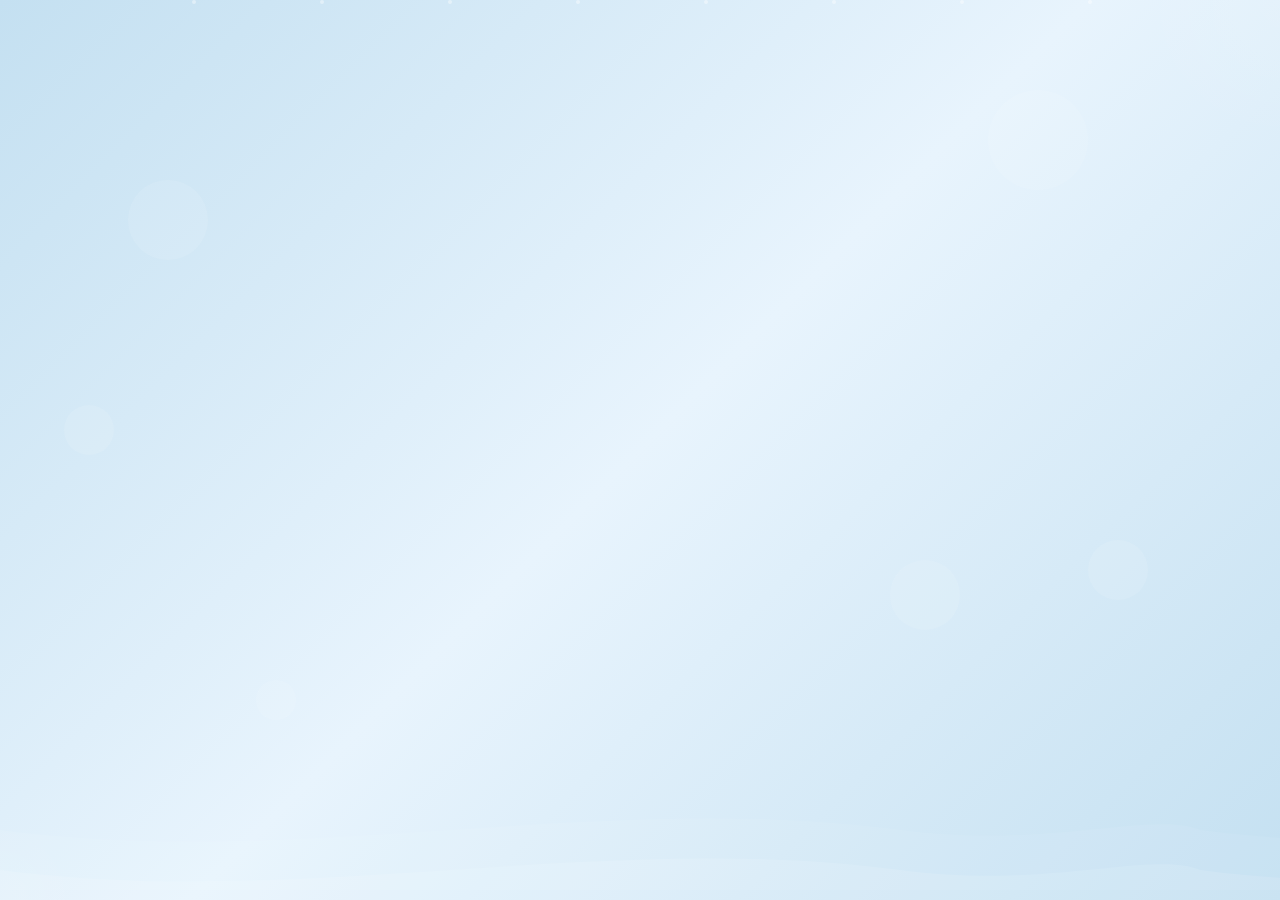
<file: frontend/index.html>
<!DOCTYPE html>
<html lang="id">
<head>
    <meta charset="UTF-8">
    <meta name="viewport" content="width=device-width, initial-scale=1.0">
    <title>BreastGuard</title>
    <link rel="stylesheet" href="screen.css">
    <style>

    </style>
</head>
<body>
    <!-- Animated Background -->
    <div class="bg-animation">
        <!-- Floating Shapes -->
        <div class="floating-shapes">
            <div class="shape"></div>
            <div class="shape"></div>
            <div class="shape"></div>
            <div class="shape"></div>
            <div class="shape"></div>
            <div class="shape"></div>
        </div>

        <!-- Floating Particles -->
        <div class="particles">
            <div class="particle"></div>
            <div class="particle"></div>
            <div class="particle"></div>
            <div class="particle"></div>
            <div class="particle"></div>
            <div class="particle"></div>
            <div class="particle"></div>
            <div class="particle"></div>
        </div>

        <!-- Gradient Orbs -->
        <div class="gradient-orb"></div>
        <div class="gradient-orb-2"></div>

        <!-- Wave Animation -->
        <div class="waves"></div>
    </div>

    <div class="splash-container">
        <div class="main-content">
            <div class="logo-container">
                <div class="logo-text">
                    <span class="breast">Breast</span><span class="guard">Guard</span>
                </div>
            </div>
            
            <div class="loading-container">
                <div class="loading-text">
                    Memuat aplikasi<span class="dots"><span>.</span><span>.</span><span>.</span></span>
                </div>
                <div class="loading-bar">
                    <div class="loading-progress"></div>
                </div>
            </div>
        </div>
    </div>
    <script src="screen.js">
     
    </script>
</body>
</html>
</file>
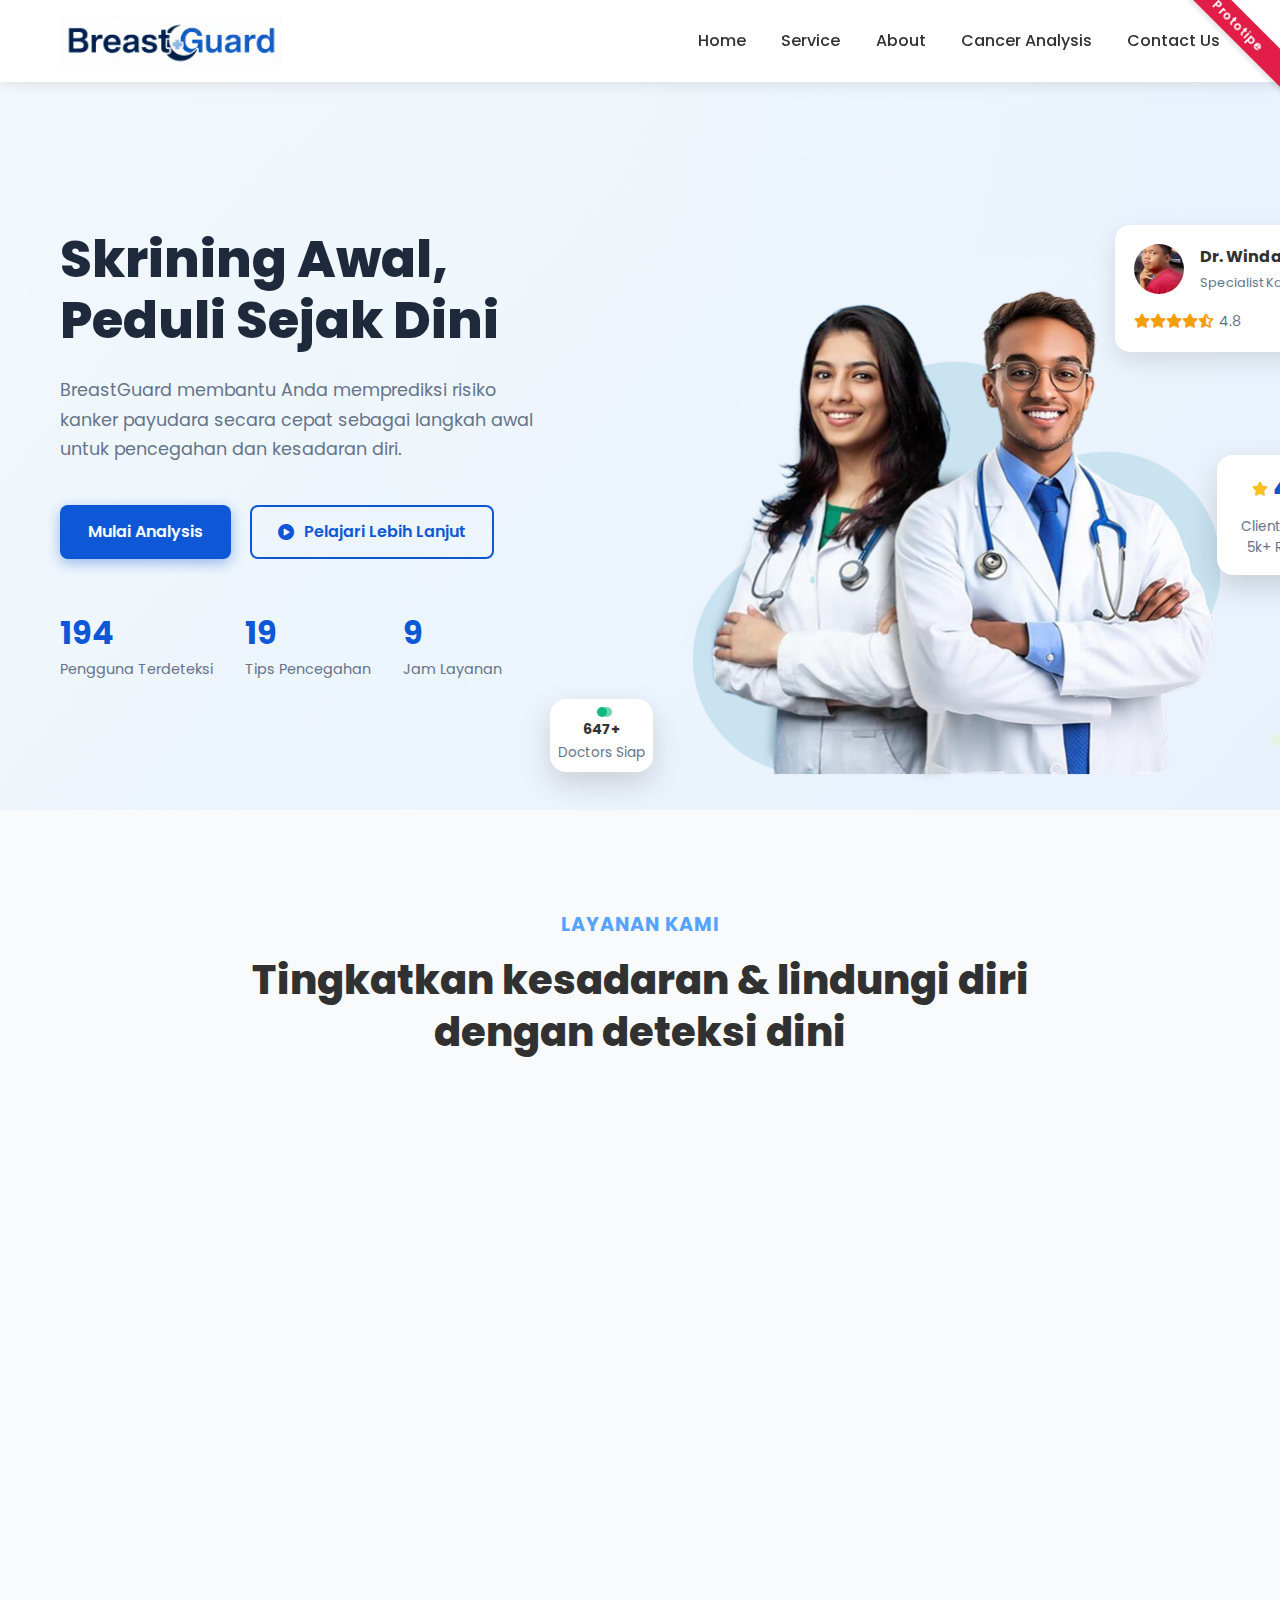
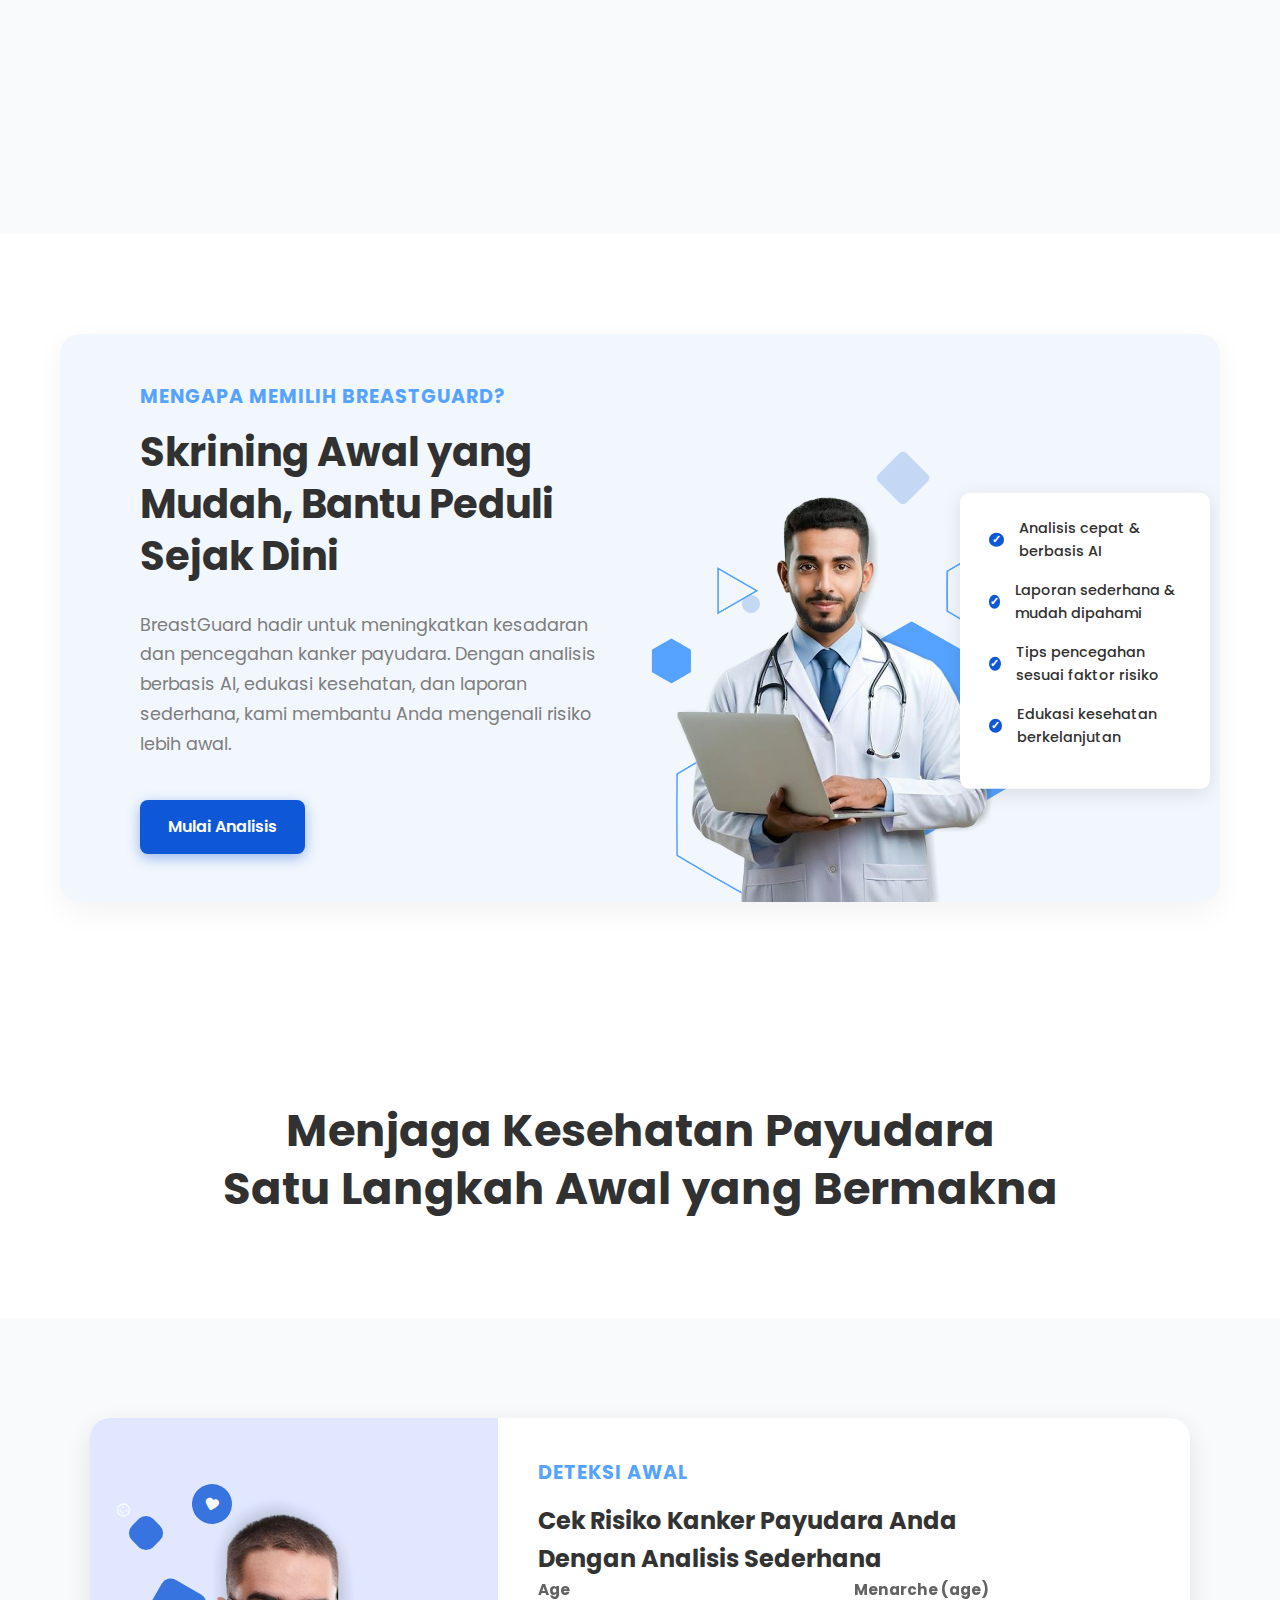
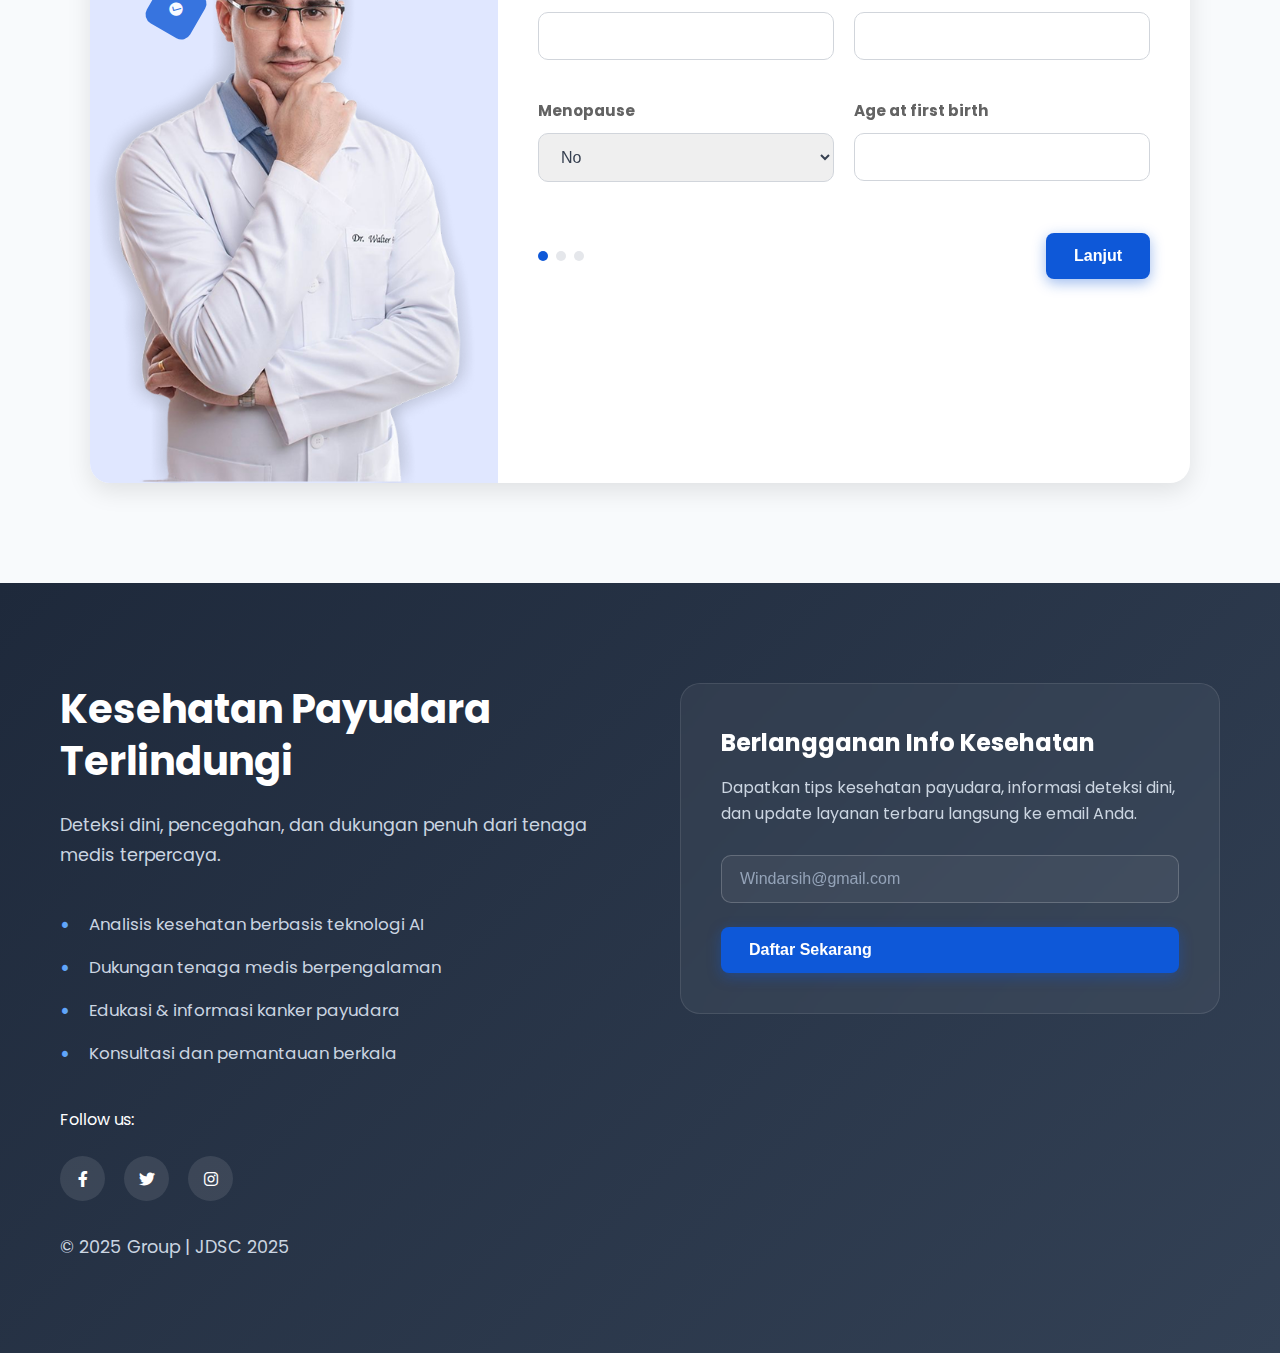
<file: frontend/web.html>
<!DOCTYPE html>
<html lang="id">

<head>
    <meta charset="UTF-8">
    <meta name="viewport" content="width=device-width, initial-scale=1.0">
    <title>BreastGuard</title>
    <link rel="stylesheet" href="https://cdnjs.cloudflare.com/ajax/libs/font-awesome/6.0.0/css/all.min.css">
    <link href="https://fonts.googleapis.com/icon?family=Material+Icons" rel="stylesheet">
    <link href="https://fonts.googleapis.com/css2?family=Poppins:wght@300;400;500;600;700;800&display=swap"
        rel="stylesheet">
    <link rel="stylesheet" href="style.css">
    <style>
        .step {
            display: none;
            backface-visibility: hidden;
            transform-style: preserve-3d;
        }

        .step.active {
            display: block;
        }

        .vaccination-form-wrapper {
            perspective: 1000px;
        }

        .flip-enter {
            animation: flipIn .45s ease both;
        }

        .flip-exit {
            animation: flipOut .45s ease both;
        }

        @keyframes flipIn {
            0% {
                opacity: 0;
                transform: rotateY(90deg);
            }

            100% {
                opacity: 1;
                transform: rotateY(0deg);
            }
        }

        @keyframes flipOut {
            0% {
                opacity: 1;
                transform: rotateY(0deg);
            }

            100% {
                opacity: 0;
                transform: rotateY(-90deg);
            }
        }

        .result .actions {
            margin-top: 12px;
        }

        .btn-outline {
            background: transparent;
            border: 1px solid #2563eb;
            color: #2563eb;
        }

        .ribbon {
            position: absolute;
            top: 12px;
            right: -40px;
            /* agak keluar biar diagonal enak */
            transform: rotate(45deg);
            background: #e11d48;
            /* merah elegan */
            color: white;
            font-size: 12px;
            font-weight: 600;
            padding: 4px 50px;
            /* panjang pita */
            text-align: center;
            box-shadow: 0 2px 6px rgba(0, 0, 0, 0.15);
            letter-spacing: 0.5px;
        }
    </style>
</head>

<body>
    <!-- Header -->
    <header>
        <nav class="container">
            <div class="logo">
                <img src="image/2.png" alt="Logo BreastGuard" />
            </div>
            <ul class="nav-links">
                <li><a href="#home">Home</a></li>
                <li><a href="#service">Service</a></li>
                <li><a href="#about">About</a></li>
                <li><a href="#analysis">Cancer Analysis</a></li>
                <li><a href="#contact">Contact Us</a></li>
            </ul>
            <button class="mobile-menu-btn">
                <i class="fas fa-bars"></i>
            </button>
            <!-- PITA: PROTOTIPE -->
            <div class="ribbon">Prototipe</div>
        </nav>
    </header>

    <!-- Hero Section -->
    <section class="hero" id="home">
        <div class="container">
            <div class="hero-content">
                <div class="hero-text">
                    <h1>Skrining Awal, Peduli Sejak Dini</h1>
                    <p>BreastGuard membantu Anda memprediksi risiko kanker payudara secara cepat sebagai langkah awal
                        untuk pencegahan dan kesadaran diri.</p>
                    <div class="hero-buttons">
                        <a href="#analysis" class="btn btn-primary">Mulai Analysis</a>
                        <a href="#" class="btn btn-secondary">
                            <i class="fas fa-play-circle"></i>Pelajari Lebih Lanjut
                        </a>
                    </div>
                    <div class="hero-stats">
                        <div class="stat-item">
                            <span class="stat-value" data-target="500">0</span>
                            <span class="stat-label">Pengguna Terdeteksi</span>
                        </div>
                        <div class="stat-item">
                            <span class="stat-value" data-target="50">0</span>
                            <span class="stat-label">Tips Pencegahan</span>
                        </div>
                        <div class="stat-item">
                            <span class="stat-value" data-target="24">0</span>
                            <span class="stat-label">Jam Layanan</span>
                        </div>
                    </div>
                </div>
                <div class="hero-image">
                    <div class="doctors-image">
                        <img src="image/awall.png" alt="Doctor Consultation">
                    </div>

                    <div class="doctor-cards-container">
                        <div class="doctor-card left">
                            <div class="doctor-info">
                                <div class="doctor-avatar"></div>
                                <div class="doctor-details">
                                    <h4>Dr. Windarsih</h4>
                                    <p>Specialist Kanker</p>
                                </div>
                            </div>
                            <div class="rating">
                                <i class="fas fa-star"></i>
                                <i class="fas fa-star"></i>
                                <i class="fas fa-star"></i>
                                <i class="fas fa-star"></i>
                                <i class="fas fa-star-half-alt"></i>
                                <span style="margin-left: 5px; color: #64748b;">4.8</span>
                            </div>
                        </div>
                    </div>

                    <div class="floating-card card-top-right">
                        <div style="display: flex; align-items: center; justify-content: center; margin-bottom: 8px;">
                            <i class="fas fa-star" style="color: #fbbf24; margin-right: 5px;"></i>
                            <span class="rating-value">4.8</span>
                        </div>
                        <div style="color: #64748b; font-size: 0.85rem;">Client Senang</div>
                        <div style="color: #64748b; font-size: 0.85rem;">5k+ Reviews</div>
                    </div>

                    <div class="floating-card card-bottom-left">
                        <div class="online-dot"></div>
                        <div>
                            <strong>647+</strong><br>
                            <span style="color: #64748b; font-size: 0.85rem;">Doctors Siap</span>
                        </div>
                    </div>
                </div>
            </div>
        </div>
    </section>

    <!-- Services Section -->
    <section class="services" id="service">
        <div class="container">
            <div class="section-header">
                <div class="section-subtitle">Layanan Kami</div>
                <h2 class="section-title">Tingkatkan kesadaran & lindungi diri<br>dengan deteksi dini</h2>
            </div>

            <div class="service-cards">
                <!-- Card 1 -->
                <div class="service-card">
                    <div class="service-img-placeholder">
                        <img src="image/Rectangle 143.png" alt="AI Screening">
                    </div>
                    <div class="service-content">
                        <div class="service-icon">
                            <i class="fas fa-robot"></i>
                        </div>
                        <h3 class="service-title">Skrining Berbasis AI</h3>
                        <p class="service-desc">
                            Analisis risiko awal dengan dukungan teknologi AI, membantu mengenali faktor risiko sejak
                            dini secara cepat.
                        </p>
                        <a href="#" class="read-more">Baca Selengkapnya <i class="fas fa-arrow-right"></i></a>
                    </div>
                </div>

                <!-- Card 2 -->
                <div class="service-card">
                    <div class="service-img-placeholder">
                        <img src="image/Rectangle 145.png" alt="Awareness">
                    </div>
                    <div class="service-content">
                        <div class="service-icon">
                            <i class="fas fa-heartbeat"></i>
                        </div>
                        <h3 class="service-title">Edukasi & Kesadaran</h3>
                        <p class="service-desc">
                            Dapatkan tips pencegahan dan informasi penting untuk menjaga kesehatan payudara Anda
                            sehari-hari.
                        </p>
                        <a href="#" class="read-more">Baca Selengkapnya <i class="fas fa-arrow-right"></i></a>
                    </div>
                </div>

                <!-- Card 3 -->
                <div class="service-card">
                    <div class="service-img-placeholder">
                        <img src="image/Rectangle 141.png" alt="Reports">
                    </div>
                    <div class="service-content">
                        <div class="service-icon">
                            <i class="fas fa-file-medical-alt"></i>
                        </div>
                        <h3 class="service-title">Laporan & Rekomendasi</h3>
                        <p class="service-desc">
                            Hasil skrining disajikan dalam laporan sederhana, dengan rekomendasi langkah awal untuk
                            tindak lanjut medis.
                        </p>
                        <a href="#" class="read-more">Baca Selengkapnya <i class="fas fa-arrow-right"></i></a>
                    </div>
                </div>
            </div>
        </div>
    </section>

    <!-- Why Choose Us -->
    <section class="why-choose" id="about">
        <div class="container">
            <div class="why-choose-content">

                <!-- Teks -->
                <div class="why-choose-text">
                    <div class="section-subtitle">Mengapa Memilih BreastGuard?</div>
                    <h2>Skrining Awal yang Mudah, Bantu Peduli Sejak Dini</h2>
                    <p>
                        BreastGuard hadir untuk meningkatkan kesadaran dan pencegahan kanker payudara.
                        Dengan analisis berbasis AI, edukasi kesehatan, dan laporan sederhana, kami membantu Anda
                        mengenali risiko lebih awal.
                    </p>
                    <a href="#analysis" class="btn btn-primary">Mulai Analisis</a>
                </div>

                <!-- Gambar + List -->
                <div class="why-choose-image-container">
                    <img src="image/Group 4547.png" alt="Doctor Consultation" class="doctor-image">

                    <div class="features-list-wrapper">
                        <ul class="features-list">
                            <li>Analisis cepat & berbasis AI</li>
                            <li>Laporan sederhana & mudah dipahami</li>
                            <li>Tips pencegahan sesuai faktor risiko</li>
                            <li>Edukasi kesehatan berkelanjutan</li>
                        </ul>
                    </div>

                    <!-- Ornamen -->
                    <div class="floating-shapes-why">
                        <div class="shape shape-1"></div>
                        <div class="shape shape-2"></div>
                        <div class="shape shape-3"></div>
                        <div class="shape shape-4"></div>
                    </div>
                </div>

            </div>
        </div>
    </section>

    <section class="wellness">
        <div class="container">
            <h2>Menjaga Kesehatan Payudara<br>Satu Langkah Awal yang Bermakna</h2>
        </div>
    </section>

    <!-- Vaccination Section -->
    <section class="vaccination" id="analysis">
        <div class="container">
            <div class="vaccination-card-container">
                <div class="doctor-image-container">
                    <img src="image/Group 4548.png" alt="Doctor" class="doctor-image">
                    <div class="floating-shapes">
                        <div class="shape shape-blue-1">
                            <span class="material-icons">sentiment_satisfied_alt</span>
                        </div>
                        <div class="shape shape-blue-2">
                            <span class="material-icons">favorite</span>
                        </div>
                        <div class="shape shape-blue-3">
                            <span class="material-icons">check_circle</span>
                        </div>
                    </div>
                </div>

                <div class="vaccination-form-wrapper">
                    <div class="section-subtitle">Deteksi Awal</div>
                    <h2>Cek Risiko Kanker Payudara Anda<br>Dengan Analisis Sederhana</h2>
                    <form id="riskForm">
                        <!-- Step 1 -->
                        <div class="step active" id="step1">
                            <div class="form-row">
                                <div class="form-group">
                                    <label>Age</label>
                                    <input type="number" name="age" min="0" step="1" required>
                                </div>
                                <div class="form-group">
                                    <label>Menarche (age)</label>
                                    <input type="number" name="menarche" min="0" step="1" required>
                                </div>
                            </div>
                            <div class="form-row">
                                <div class="form-group">
                                    <label>Menopause</label>
                                    <select name="menopause" required>
                                        <option value="0">No</option>
                                        <option value="1">Yes</option>
                                    </select>
                                </div>
                                <div class="form-group">
                                    <label>Age at first birth</label>
                                    <input type="number" name="agefirst" min="0" step="1" required>
                                </div>
                            </div>
                            <div class="form-actions">
                                <div class="dot-navigation">
                                    <span class="dot active"></span>
                                    <span class="dot"></span>
                                    <span class="dot"></span>
                                </div>
                                <button type="button" class="btn btn-primary" id="next1">Lanjut</button>
                            </div>
                        </div>

                        <!-- Step 2 -->
                        <div class="step" id="step2">
                            <div class="form-row">
                                <div class="form-group">
                                    <label>Children</label>
                                    <input type="number" name="children" min="0" step="1" required>
                                </div>
                                <div class="form-group">
                                    <label>Breastfeeding (ever)</label>
                                    <select name="breastfeeding" required>
                                        <option value="0">No</option>
                                        <option value="1">Yes</option>
                                    </select>
                                </div>
                            </div>
                            <div class="form-row">
                                <div class="form-group">
                                    <label>Relatives with Breast Cancer</label>
                                    <input type="number" name="nrelbc" min="0" step="1" required>
                                </div>
                                <div class="form-group">
                                    <label>BMI (IMC)</label>
                                    <input type="number" name="imc" min="0" step="0.1" required>
                                </div>
                            </div>
                            <div class="form-actions">
                                <div class="dot-navigation">
                                    <span class="dot"></span>
                                    <span class="dot active"></span>
                                    <span class="dot"></span>
                                </div>
                                <div>
                                    <button type="button" class="btn btn-secondary" id="back2">Kembali</button>
                                    <button type="button" class="btn btn-primary" id="next2">Lanjut</button>
                                </div>
                            </div>
                        </div>

                        <!-- Step 3 -->
                        <div class="step" id="step3">
                            <div class="form-row">
                                <div class="form-group">
                                    <label>Weight (kg)</label>
                                    <input type="number" name="weight" min="0" step="0.1" required>
                                </div>
                                <div class="form-group">
                                    <label>Exercise</label>
                                    <select name="exercise" required>
                                        <option value="0">No</option>
                                        <option value="1">Yes</option>
                                    </select>
                                </div>
                            </div>
                            <div class="form-row">
                                <div class="form-group">
                                    <label>Alcohol</label>
                                    <select name="alcohol" required>
                                        <option value="0">No</option>
                                        <option value="1">Yes</option>
                                    </select>
                                </div>
                                <div class="form-group">
                                    <label>Tobacco</label>
                                    <select name="tobacco" required>
                                        <option value="0">No</option>
                                        <option value="1">Yes</option>
                                    </select>
                                </div>
                            </div>
                            <div class="form-row">
                                <div class="form-group">
                                    <label>Allergies</label>
                                    <select name="allergies" required>
                                        <option value="0">No</option>
                                        <option value="1">Yes</option>
                                    </select>
                                </div>
                                <div class="form-group"></div>
                            </div>
                            <div class="form-actions">
                                <div class="dot-navigation">
                                    <span class="dot"></span>
                                    <span class="dot"></span>
                                    <span class="dot active"></span>
                                </div>
                                <div>
                                    <button type="button" class="btn btn-secondary" id="back3">Kembali</button>
                                    <button type="submit" class="btn btn-primary" id="submitBtn">Kirim</button>
                                </div>
                            </div>
                        </div>
                    </form>
                </div>
                <div class="result" id="result" style="display:none;"></div>
                <style>
                    /* Overlay popup */
                    #result {
                        position: fixed;
                        top: 0;
                        left: 0;
                        width: 100%;
                        height: 100%;
                        display: none;
                        /* default hidden */
                        align-items: center;
                        justify-content: center;
                        background: rgba(0, 0, 0, 0.6);
                        /* semi transparent */
                        z-index: 9999;
                        animation: fadeIn 0.3s ease;
                    }

                    /* Konten popup */
                    #result .popup-content {
                        background: #fff;
                        border-radius: 12px;
                        padding: 24px;
                        max-width: 420px;
                        width: 90%;
                        text-align: center;
                        box-shadow: 0 6px 20px rgba(0, 0, 0, 0.2);
                        animation: slideUp 0.35s ease;
                    }

                    /* Animasi */
                    @keyframes fadeIn {
                        from {
                            opacity: 0;
                        }

                        to {
                            opacity: 1;
                        }
                    }

                    @keyframes slideUp {
                        from {
                            transform: translateY(40px);
                            opacity: 0;
                        }

                        to {
                            transform: translateY(0);
                            opacity: 1;
                        }
                    }

                    /* Tombol */
                    #result .actions {
                        margin-top: 16px;
                    }

                    #result .btn-outline {
                        background: transparent;
                        border: 1px solid #0E58D8;
                        color: #0E58D8;
                        padding: 8px 16px;
                        border-radius: 6px;
                        cursor: pointer;
                        transition: all 0.2s;
                    }

                    #result .btn-outline:hover {
                        background: #0E58D8;
                        color: #fff;
                    }
                </style>
            </div>
        </div>
    </section>

    <!-- Footer -->
    <section class="footer" id="contact">
        <div class="container">
            <div class="footer-content">
                <div class="footer-text">
                    <h2>Kesehatan Payudara Terlindungi</h2>
                    <p class="footer-tagline">Deteksi dini, pencegahan, dan dukungan penuh dari tenaga medis terpercaya.
                    </p>
                    <ul class="footer-features">
                        <li>Analisis kesehatan berbasis teknologi AI</li>
                        <li>Dukungan tenaga medis berpengalaman</li>
                        <li>Edukasi & informasi kanker payudara</li>
                        <li>Konsultasi dan pemantauan berkala</li>
                    </ul>
                    <div>Follow us:</div>
                    <div class="social-links">
                        <a href="#"><i class="fab fa-facebook-f"></i></a>
                        <a href="#"><i class="fab fa-twitter"></i></a>
                        <a href="#"><i class="fab fa-instagram"></i></a>
                    </div>
                    <div style="margin-top: 2rem; color: #cbd5e1;">
                        <p>© 2025 Group | JDSC 2025</p>
                    </div>
                </div>
                <div class="subscribe-form">
                    <h3>Berlangganan Info Kesehatan</h3>
                    <p>Dapatkan tips kesehatan payudara, informasi deteksi dini, dan update layanan terbaru langsung ke
                        email Anda.</p>
                    <input type="email" placeholder="Windarsih@gmail.com">
                    <button class="btn btn-primary" style="width: 100%;">Daftar Sekarang</button>
                </div>
            </div>
        </div>
    </section>

    <script src="script.js"></script>
</body>

</html>
</file>
<file: frontend/screen.css>
* {
            margin: 0;
            padding: 0;
            box-sizing: border-box;
        }

        body {
            font-family: 'Segoe UI', Tahoma, Geneva, Verdana, sans-serif;
            overflow: hidden;
            background: linear-gradient(135deg, #C4E0F1 0%, #E8F4FD 50%, #C4E0F1 100%);
            height: 100vh;
            display: flex;
            justify-content: center;
            align-items: center;
            position: relative;
        }

        /* Animated Background Elements */
        .bg-animation {
            position: absolute;
            top: 0;
            left: 0;
            width: 100%;
            height: 100%;
            overflow: hidden;
            z-index: 1;
        }

        .floating-shapes {
            position: absolute;
            width: 100%;
            height: 100%;
        }

        .shape {
            position: absolute;
            background: rgba(255, 255, 255, 0.1);
            border-radius: 50%;
            animation: float 6s ease-in-out infinite;
        }

        .shape:nth-child(1) {
            width: 80px;
            height: 80px;
            top: 20%;
            left: 10%;
            animation-delay: -0.5s;
            animation-duration: 8s;
        }

        .shape:nth-child(2) {
            width: 60px;
            height: 60px;
            top: 60%;
            left: 85%;
            animation-delay: -2s;
            animation-duration: 7s;
        }

        .shape:nth-child(3) {
            width: 100px;
            height: 100px;
            top: 10%;
            right: 15%;
            animation-delay: -3s;
            animation-duration: 9s;
        }

        .shape:nth-child(4) {
            width: 40px;
            height: 40px;
            bottom: 20%;
            left: 20%;
            animation-delay: -1s;
            animation-duration: 6s;
        }

        .shape:nth-child(5) {
            width: 70px;
            height: 70px;
            bottom: 30%;
            right: 25%;
            animation-delay: -4s;
            animation-duration: 10s;
        }

        .shape:nth-child(6) {
            width: 50px;
            height: 50px;
            top: 45%;
            left: 5%;
            animation-delay: -2.5s;
            animation-duration: 7.5s;
        }

        .particles {
            position: absolute;
            width: 100%;
            height: 100%;
        }

        .particle {
            position: absolute;
            width: 4px;
            height: 4px;
            background: rgba(255, 255, 255, 0.4);
            border-radius: 50%;
            animation: particle-float 12s linear infinite;
        }

        .particle:nth-child(1) { left: 15%; animation-delay: -2s; }
        .particle:nth-child(2) { left: 25%; animation-delay: -4s; }
        .particle:nth-child(3) { left: 35%; animation-delay: -6s; }
        .particle:nth-child(4) { left: 45%; animation-delay: -8s; }
        .particle:nth-child(5) { left: 55%; animation-delay: -10s; }
        .particle:nth-child(6) { left: 65%; animation-delay: -1s; }
        .particle:nth-child(7) { left: 75%; animation-delay: -3s; }
        .particle:nth-child(8) { left: 85%; animation-delay: -5s; }

        .waves {
            position: absolute;
            bottom: -10px;
            left: 0;
            width: 100%;
            height: 100px;
            background: url("data:image/svg+xml,%3Csvg xmlns='http://www.w3.org/2000/svg' viewBox='0 0 1200 100'%3E%3Cpath d='M0,60 C300,100 600,20 900,60 C1050,80 1150,40 1200,60 L1200,100 L0,100 Z' fill='rgba(255,255,255,0.1)'/%3E%3C/svg%3E");
            background-size: 1200px 100px;
            animation: wave 10s ease-in-out infinite;
        }

        .waves::before {
            content: '';
            position: absolute;
            top: -20px;
            left: 0;
            width: 100%;
            height: 100px;
            background: url("data:image/svg+xml,%3Csvg xmlns='http://www.w3.org/2000/svg' viewBox='0 0 1200 100'%3E%3Cpath d='M0,40 C300,80 600,0 900,40 C1050,60 1150,20 1200,40 L1200,100 L0,100 Z' fill='rgba(255,255,255,0.05)'/%3E%3C/svg%3E");
            background-size: 1200px 100px;
            animation: wave 8s ease-in-out infinite reverse;
        }

        .gradient-orb {
            position: absolute;
            width: 300px;
            height: 300px;
            border-radius: 50%;
            background: radial-gradient(circle, rgba(255,255,255,0.1) 0%, transparent 70%);
            top: -150px;
            right: -150px;
            animation: rotate 20s linear infinite;
        }

        .gradient-orb-2 {
            position: absolute;
            width: 200px;
            height: 200px;
            border-radius: 50%;
            background: radial-gradient(circle, rgba(255,255,255,0.08) 0%, transparent 60%);
            bottom: -100px;
            left: -100px;
            animation: rotate 15s linear infinite reverse;
        }

        .splash-container {
            width: 100%;
            max-width: 800px;
            margin: 0 20px;
            text-align: center;
            position: relative;
            z-index: 10;
        }

        .main-content {
            position: relative;
            overflow: hidden;
            opacity: 0;
            transform: translateY(30px) scale(0.95);
            animation: fadeInScale 1.2s ease-out 0.5s forwards;
        }

        .main-content::before {
            content: '';
            position: absolute;
            top: -50%;
            left: -50%;
            width: 200%;
            height: 200%;
            background: radial-gradient(circle, rgba(255, 255, 255, 0.1) 0%, transparent 70%);
            animation: shimmer 3s ease-in-out infinite;
        }

        .logo-container {
            position: relative;
            z-index: 2;
        }

        .logo-text {
            font-size: clamp(48px, 8vw, 80px);
            font-weight: 700;
            color: #2C3E50;
            text-shadow: 0 2px 4px rgba(0, 0, 0, 0.1);
            position: relative;
            display: inline-block;
        }

        .logo-text .breast {
            color: #34495E;
            margin-right: 8px;
        }

        .logo-text .guard {
            color: #3498DB;
            position: relative;
        }

        .logo-text .guard::after {
            content: '';
            position: absolute;
            right: -15px;
            top: 50%;
            transform: translateY(-50%);
            width: 12px;
            height: 12px;
            background: #3498DB;
            border-radius: 50%;
            box-shadow: 0 0 0 3px rgba(52, 152, 219, 0.3);
            animation: pulse 2s ease-in-out infinite;
        }

        .loading-container {
            margin-top: 60px;
            opacity: 0;
            animation: fadeIn 0.8s ease-out 2s forwards;
        }

        .loading-text {
            color: #34495E;
            font-size: clamp(14px, 2vw, 16px);
            margin-bottom: 20px;
            font-weight: 500;
        }

        .loading-bar {
            width: 100%;
            max-width: 300px;
            height: 4px;
            background: rgba(52, 73, 94, 0.2);
            border-radius: 2px;
            margin: 0 auto;
            overflow: hidden;
            position: relative;
        }

        .loading-progress {
            width: 0%;
            height: 100%;
            background: linear-gradient(90deg, #3498DB, #5DADE2, #3498DB);
            border-radius: 2px;
            animation: loadingProgress 3s ease-in-out 2.2s forwards;
            position: relative;
        }

        .loading-progress::after {
            content: '';
            position: absolute;
            top: 0;
            left: -100%;
            width: 100%;
            height: 100%;
            background: linear-gradient(90deg, transparent, rgba(255, 255, 255, 0.4), transparent);
            animation: loadingShine 1.5s ease-in-out 2.5s infinite;
        }

        .dots {
            display: inline-block;
            margin-left: 5px;
        }

        .dots span {
            display: inline-block;
            animation: bounce 1.4s ease-in-out infinite both;
        }

        .dots span:nth-child(1) { animation-delay: -0.32s; }
        .dots span:nth-child(2) { animation-delay: -0.16s; }
        .dots span:nth-child(3) { animation-delay: 0s; }

        /* Background Animation Keyframes */
        @keyframes float {
            0%, 100% {
                transform: translateY(0px) translateX(0px) scale(1);
            }
            25% {
                transform: translateY(-20px) translateX(10px) scale(1.1);
            }
            50% {
                transform: translateY(-10px) translateX(-15px) scale(0.9);
            }
            75% {
                transform: translateY(-25px) translateX(5px) scale(1.05);
            }
        }

        @keyframes particle-float {
            0% {
                transform: translateY(100vh) translateX(0px);
                opacity: 0;
            }
            10% {
                opacity: 0.4;
            }
            90% {
                opacity: 0.4;
            }
            100% {
                transform: translateY(-10vh) translateX(50px);
                opacity: 0;
            }
        }

        @keyframes wave {
            0%, 100% {
                transform: translateX(0px);
            }
            50% {
                transform: translateX(-50px);
            }
        }

        @keyframes rotate {
            0% {
                transform: rotate(0deg);
            }
            100% {
                transform: rotate(360deg);
            }
        }

        /* Main Content Animations */
        @keyframes fadeInUp {
            from {
                opacity: 0;
                transform: translateY(20px);
            }
            to {
                opacity: 1;
                transform: translateY(0);
            }
        }

        @keyframes fadeInScale {
            from {
                opacity: 0;
                transform: translateY(30px) scale(0.95);
            }
            to {
                opacity: 1;
                transform: translateY(0) scale(1);
            }
        }

        @keyframes fadeIn {
            from { opacity: 0; }
            to { opacity: 1; }
        }

        @keyframes shimmer {
            0%, 100% { transform: rotate(0deg); }
            50% { transform: rotate(180deg); }
        }

        @keyframes pulse {
            0%, 100% {
                transform: translateY(-50%) scale(1);
                opacity: 1;
            }
            50% {
                transform: translateY(-50%) scale(1.2);
                opacity: 0.7;
            }
        }

        @keyframes loadingProgress {
            0% { width: 0%; }
            100% { width: 100%; }
        }

        @keyframes loadingShine {
            0% { left: -100%; }
            100% { left: 100%; }
        }

        @keyframes bounce {
            0%, 80%, 100% {
                transform: scale(0);
            }
            40% {
                transform: scale(1);
            }
        }

        /* Responsive Design */
        @media (max-width: 768px) {
            .splash-container {
                margin: 0 15px;
            }
            
            .main-content {
                padding: clamp(40px, 8vw, 60px) clamp(30px, 6vw, 40px);
                border-radius: 15px;
            }

            .header-text {
                margin-bottom: 30px;
            }

            .loading-container {
                margin-top: 40px;
            }
        }

        @media (max-width: 480px) {
            .main-content {
                padding: 40px 25px;
                border-radius: 12px;
            }

            .loading-bar {
                max-width: 250px;
                height: 3px;
            }
        }

        /* Fade out animation for transition */
        .fade-out {
            animation: fadeOut 0.8s ease-in forwards;
        }

        @keyframes fadeOut {
            from {
                opacity: 1;
                transform: scale(1);
            }
            to {
                opacity: 0;
                transform: scale(1.05);
            }
        }
</file>
<file: frontend/style.css>
/* === GLOBAL STYLES === */
        * {
            margin: 0;
            padding: 0;
            box-sizing: border-box;
        }

        :root {
            --primary-color: #0E58D8;
            --primary-dark: #0c4bb7;
            --text-dark: #313131;
            --text-light: #64748b;
            --text-gray: #7D7D7D;
            --bg-light: #f8fafc;
            --bg-white: #ffffff;
            --shadow: 0 2px 15px rgba(0, 0, 0, 0.1);
            --transition: all 0.3s ease;
        }

        body {
            font-family: 'Poppins', sans-serif;
            line-height: 1.6;
            color: #333;
            overflow-x: hidden;
            background-color: var(--bg-white);
            scrollbar-width: none; /* Firefox */
            -ms-overflow-style: none; /* IE and Edge */
        }

        body::-webkit-scrollbar {
            display: none; /* Chrome, Safari and Opera */
        }

        .container {
            max-width: 1200px;
            margin: 0 auto;
            padding: 0 20px;
        }

        /* === HEADER === */
        header {
            background: var(--bg-white);
            position: fixed;
            width: 100%;
            top: 0;
            z-index: 1000;
            box-shadow: var(--shadow);
            padding: 1rem 0;
            animation: slideDown 0.5s ease;
        }

        @keyframes slideDown {
            from { transform: translateY(-100%); }
            to { transform: translateY(0); }
        }

        nav {
            display: flex;
            justify-content: space-between;
            align-items: center;
            padding: 0 20px;
        }

        .logo {
            font-size: 1.8rem;
            font-weight: 700;
            color: var(--primary-color);
            display: flex;
            align-items: center;
        }

        .logo img {
            height: 50px;
            width: auto;
        }

        .nav-links {
            display: flex;
            list-style: none;
            gap: 2.2rem;
        }

        .nav-links a {
            text-decoration: none;
            color: var(--text-dark);
            font-size: 1rem;
            font-weight: 500;
            transition: var(--transition);
            position: relative;
        }

        .nav-links a:hover {
            color: var(--primary-color);
        }

        .nav-links a::after {
            content: '';
            position: absolute;
            width: 0;
            height: 2px;
            bottom: -5px;
            left: 0;
            background-color: var(--primary-color);
            transition: width 0.3s;
        }

        .nav-links a:hover::after {
            width: 100%;
        }

        

        /* === HERO SECTION === */
        .hero {
            background: linear-gradient(rgba(255, 255, 255, 0.8), rgba(255, 255, 255, 0.8)), url('image/background.png') no-repeat center center;
            background-size: cover;
            padding: 150px 0 50px;
            position: relative;
            min-height: 90vh;
            display: flex;
            align-items: center;
            animation: fadeIn 1s ease;
        }

        @keyframes fadeIn {
            from { opacity: 0; }
            to { opacity: 1; }
        }

        .hero-content {
            display: grid;
            grid-template-columns: 1fr 1fr;
            gap: 3.5rem;
            align-items: center;
        }

        .hero-text h1 {
            font-size: 3.2rem;
            font-weight: 800;
            color: #1e293b;
            margin-bottom: 1.5rem;
            line-height: 1.2;
            animation: slideInLeft 0.8s ease;
        }

        @keyframes slideInLeft {
            from { transform: translateX(-50px); opacity: 0; }
            to { transform: translateX(0); opacity: 1; }
        }

        .hero-text p {
            font-size: 1.1rem;
            color: var(--text-light);
            margin-bottom: 2.5rem;
            line-height: 1.7;
            padding-right: 1rem;
            animation: slideInLeft 1s ease;
        }

        .hero-buttons {
            display: flex;
            gap: 1.2rem;
            margin-bottom: 3rem;
            align-items: center;
            animation: slideInLeft 1.2s ease;
        }

        .btn {
            padding: 14px 28px;
            border: none;
            border-radius: 8px;
            cursor: pointer;
            font-weight: 600;
            text-decoration: none;
            display: inline-flex;
            align-items: center;
            gap: 0.6rem;
            transition: var(--transition);
            font-size: 1rem;
        }

        .btn-primary {
            background: var(--primary-color);
            color: white;
            box-shadow: 0 4px 14px rgba(14, 88, 216, 0.4);
        }

        .btn-primary:hover {
            background: var(--primary-dark);
            transform: translateY(-2px);
            box-shadow: 0 6px 18px rgba(14, 88, 216, 0.5);
        }

        .btn-secondary {
            background: transparent;
            color: var(--primary-color);
            border: 2px solid var(--primary-color);
            padding: 12px 26px;
        }

        .btn-secondary:hover {
            background: var(--primary-color);
            color: white;
            transform: translateY(-2px);
        }

        .hero-stats {
            display: flex;
            align-items: center;
            gap: 2rem;
            margin-top: 2rem;
            animation: fadeIn 1.5s ease;
        }

        .stat-item {
            display: flex;
            flex-direction: column;
        }

        .stat-value {
            font-size: 2rem;
            font-weight: 700;
            color: var(--primary-color);
        }

        .stat-label {
            font-size: 0.9rem;
            color: var(--text-light);
        }

        .hero-image {
            position: relative;
            text-align: center;
            top: 68.5px;
            animation: slideInRight 1s ease;
        }

        @keyframes slideInRight {
            from { transform: translateX(50px); opacity: 0; }
            to { transform: translateX(0); opacity: 1; }
        }

        .doctors-image img {
            width: 590px;
            height: 530px;
            object-fit: cover;
            border-radius: 20px;
        }
        
        .doctor-cards-container {
            position: absolute;
            bottom: 20px;
            left: 0;
            right: 0;
            display: flex;
            justify-content: space-around;
            z-index: 10;
        }

        .doctor-card {
            background: white;
            padding: 1.2rem;
            border-radius: 15px;
            box-shadow: 0 10px 25px rgba(0, 0, 0, 0.1);
            width: 220px;
            text-align: left;
            position: relative;
            z-index: 5;
        }

        .doctor-card.left {
            animation: float 4s ease-in-out infinite;
            position: relative;
            margin: 20px;
            bottom: 400px;
            right: -300px;
        }

        .doctor-card.right {
            animation: float 4s ease-in-out infinite 1s;
            position: relative;
            right: 350px;
            padding: 0.2rem;
        }

        .doctor-info {
            display: flex;
            align-items: center;
            margin-bottom: 1rem;
        }

        .doctor-avatar {
  width: 50px;
  height: 50px;
  border-radius: 50%;
  background-image: url("image/nano.jpeg"); 
  background-size: cover; 
  background-position: center; 
  display: flex;
  align-items: center;
  justify-content: center;
  margin-right: 1rem;
  font-size: 1.5rem;
  color: var(--primary-color);
}


        .doctor-details h4 {
            font-size: 1rem;
            margin-bottom: 0.2rem;
            color: var(--text-dark);
        }

        .doctor-details p {
            font-size: 0.8rem;
            color: var(--text-light);
        }

        .rating {
            display: flex;
            align-items: center;
            color: #f59e0b;
            font-size: 0.9rem;
        }

        .floating-card {
            position: absolute;
            background: white;
            padding: 1rem 1.5rem;
            border-radius: 16px;
            box-shadow: 0 12px 30px rgba(0, 0, 0, 0.15);
            font-size: 0.9rem;
            animation: float 3s ease-in-out infinite;
            display: flex;
            flex-direction: column;
            align-items: center;
            z-index: 10;
        }

        .card-top-right {
            top: 200px;
            right: -140px;
            text-align: center;
            min-width: 100px;
        }

        .rating-value {
            font-size: 2rem;
            font-weight: bold;
            color: var(--primary-color);
            display: block;
            line-height: 1;
            margin-bottom: 5px;
        }

        .card-bottom-left {
            bottom: 20px;
            left: -80px;
            display: flex;
            align-items: center;
            gap: 1px;
            padding: 0.5rem 0.5rem;
        }

        .online-dot {
            width: 10px;
            height: 10px;
            background: #10b981;
            border-radius: 50%;
            position: relative;
        }

        .online-dot::after {
            content: '';
            position: absolute;
            width: 100%;
            height: 100%;
            border-radius: 50%;
            background: #10b981;
            opacity: 0.6;
            animation: pulse 2s infinite;
        }

        @keyframes float {
            0% { transform: translateY(0px); }
            50% { transform: translateY(-10px); }
            100% { transform: translateY(0px); }
        }

        @keyframes pulse {
            0% { transform: scale(1); opacity: 0.6; }
            50% { transform: scale(2); opacity: 0; }
            100% { transform: scale(1); opacity: 0.6; }
        }

        /* === SERVICES SECTION === */
        .services {
            padding: 100px 0;
            background: var(--bg-light);
        }

        .section-header {
            text-align: center;
            margin-bottom: 4rem;
        }

        .section-subtitle {
            color: #55A3FF;
            font-weight: 700;
            font-size: 1.2rem;
            margin-bottom: 0.8rem;
            text-transform: uppercase;
            letter-spacing: 1px;
        }

        .section-title {
            font-size: 2.5rem;
            font-weight: 800;
            color: var(--text-dark);
            line-height: 1.3;
            margin-bottom: 1.5rem;
        }

        .service-cards {
            display: grid;
            grid-template-columns: repeat(3, 1fr);
            gap: 2.5rem;
        }

        .service-card {
            background: white;
            border-radius: 20px;
            overflow: hidden;
            box-shadow: 0 6px 20px rgba(0, 0, 0, 0.08);
            transition: var(--transition);
            opacity: 0;
            transform: translateY(20px);
            position: relative;
            z-index: 1;
        }

        .service-card::before {
            content: '';
            position: absolute;
            top: 0;
            left: 0;
            right: 0;
            bottom: 0;
            border: 2px solid transparent;
            border-radius: 20px;
            transition: var(--transition);
            z-index: -1;
        }

        .service-card:hover::before {
            border-color: var(--primary-color);
            box-shadow: 0 0 15px rgba(14, 88, 216, 0.3);
        }

        .service-card.animate {
            opacity: 1;
            transform: translateY(0);
            transition: opacity 0.6s ease, transform 0.6s ease;
        }

        .service-card:nth-child(1).animate { transition-delay: 0.1s; }
        .service-card:nth-child(2).animate { transition-delay: 0.2s; }
        .service-card:nth-child(3).animate { transition-delay: 0.3s; }

        .service-card:hover {
            transform: translateY(-10px);
            box-shadow: 0 12px 30px rgba(0, 0, 0, 0.12);
        }

        .service-img-placeholder {
            width: 100%;
            height: 220px;
            background: #f1f5f9;
            display: flex;
            align-items: center;
            justify-content: center;
            color: var(--text-light);
            font-size: 0.9rem;
            position: relative;
            overflow: hidden;
        }

        .service-img-placeholder img {
            width: 100%;
            height: 100%;
            object-fit: cover;
            transition: transform 0.5s ease;
        }

        .service-card:hover .service-img-placeholder img {
            transform: scale(1.05);
        }

        .service-content {
            padding: 2rem;
        }

        .service-icon {
            width: 60px;
            height: 60px;
            background: #eff6ff;
            border-radius: 16px;
            display: flex;
            align-items: center;
            justify-content: center;
            margin-bottom: 1.5rem;
            transition: var(--transition);
        }

        .service-card:hover .service-icon {
            background: var(--primary-color);
        }

        .service-card:hover .service-icon i {
            color: white;
        }

        .service-icon i {
            color: #55A3FF;
            font-size: 1.5rem;
            transition: var(--transition);
        }

        .service-title {
            font-size: 1.5rem;
            font-weight: 600;
            margin-bottom: 1rem;
            color: var(--text-dark);
            transition: var(--transition);
        }

        .service-card:hover .service-title {
            color: var(--primary-color);
        }

        .service-desc {
            color: var(--text-gray);
            font-size: 1rem;
            margin-bottom: 1.5rem;
            line-height: 1.6;
        }

        .read-more {
            color: var(--primary-color);
            text-decoration: none;
            font-weight: 500;
            font-size: 1rem;
            display: flex;
            align-items: center;
            gap: 0.5rem;
            transition: gap 0.3s;
        }

        .read-more:hover {
            gap: 0.8rem;
        }

        /* === WHY CHOOSE US === */
        .why-choose {
            padding: 100px 0;
            background-color: var(--bg-white);
        }

        .why-choose-content {
            display: flex;
            align-items: center;
            justify-content: space-between;
            background-color: #f2f7fd;
            border-radius: 20px;
            padding: 3rem 5rem;
            position: relative;
            overflow: hidden;
            box-shadow: 0 10px 30px rgba(0, 0, 0, 0.05);
        }

        .why-choose-text {
            flex: 1;
            padding-right: 4rem;
        }

        .why-choose-text h2 {
            font-size: 2.5rem;
            font-weight: 700;
            margin-bottom: 1.8rem;
            color: var(--text-dark);
            line-height: 1.3;
        }

        .why-choose-text p {
            color: var(--text-gray);
            margin-bottom: 2.5rem;
            line-height: 1.7;
            font-size: 1.1rem;
        }

        .why-choose-image-container {
            flex: 1;
            position: relative;
            display: flex;
            justify-content: center;
            align-items: center;
            height: 100%;
        }

        .why-choose-image-container .doctor-image {
            width: 80%;
            height: auto;
            object-fit: contain;
            position: relative;
            bottom: -70px;
            right: -30px;
            z-index: 2;
            margin-left: -200px;
        }

        .features-list-wrapper {
            background: white;
            border-radius: 10px;
            padding: 1.5rem 1.8rem;
            position: absolute;
            top: 55%;
            left: auto;
            right: -70px;
            transform: translateY(-50%);
            z-index: 3;
            box-shadow: 0 5px 20px rgba(0, 0, 0, 0.1);
            width: 250px;
            max-width: 90%;
        }

        .features-list {
            list-style: none;
            padding: 0;
            margin: 0;
        }

        .features-list li {
            display: flex;
            align-items: center;
            margin-bottom: 1rem;
            color: var(--text-dark);
            font-size: 0.9rem;
            font-weight: 500;
        }

        .features-list li::before {
            content: '✓';
            color: white;
            font-weight: bold;
            margin-right: 15px;
            width: 20px;
            height: 14px;
            background: var(--primary-color);
            border-radius: 50%;
            display: flex;
            align-items: center;
            justify-content: center;
            font-size: 0.7rem;
        }

        .floating-shapes-why .shape {
            position: absolute;
            background-color: var(--primary-color);
            opacity: 0.2;
            border-radius: 5px;
        }

        .floating-shapes-why .shape-1 {
            width: 40px;
            height: 40px;
            top: 15%;
            left: 45%;
            transform: rotate(45deg);
        }

        .floating-shapes-why .shape-2 {
            width: 25px;
            height: 25px;
            bottom: 25%;
            right: 5%;
            transform: rotate(90deg);
        }

        .floating-shapes-why .shape-3 {
            width: 18px;
            height: 18px;
            top: 45%;
            left: 15%;
            transform: rotate(15deg);
            border-radius: 50%;
        }

        .floating-shapes-why .shape-4 {
            width: 35px;
            height: 35px;
            top: 25%;
            right: 20%;
            transform: rotate(60deg);
            border-radius: 5px;
        }

        /* === WELLNESS SECTION === */
        .wellness {
            padding: 100px 0;
            text-align: center;
            background: var(--bg-white);
        }

        .wellness h2 {
            font-size: 2.8rem;
            font-weight: 700;
            color: var(--text-dark);
            line-height: 1.3;
        }

        /* === VACCINATION SECTION === */
        .vaccination {
            background: var(--bg-light);
            padding: 100px 0;
        }

        .vaccination-card-container {
            display: flex;
            background: white;
            border-radius: 20px;
            box-shadow: 0 8px 25px rgba(0, 0, 0, 0.1);
            overflow: hidden;
            max-width: 1100px;
            margin: 0 auto;
        }

        .doctor-image-container {
            position: relative;
            flex: 1;
            background-color: #e0e7ff;
            display: flex;
            justify-content: center;
            align-items: flex-end;
            padding-top: 2rem;
        }

        .doctor-image-container .doctor-image {
            width: 100%;
            height: auto;
            object-fit: contain;
            position: relative;
            bottom: -20px;
        }

        .floating-shapes {
            position: absolute;
            top: -100px;
            left: 0;
            width: 100%;
            height: 100%;
        }

        .floating-shapes .shape {
            position: absolute;
            background-color: var(--primary-color);
            border-radius: 10px;
            opacity: 0.8;
            display: flex;
            justify-content: center;
            align-items: center;
            color: white;
            text-align: center;
        }

        .floating-shapes .shape .material-icons {
            font-size: 1rem;
        }

        .floating-shapes .shape-blue-1 {
            width: 30px;
            height: 30px;
            top: 30%;
            left: 10%;
            transform: rotate(45deg);
        }

        .floating-shapes .shape-blue-2 {
            width: 40px;
            height: 40px;
            top: 25%;
            left: 25%;
            transform: rotate(15deg);
            border-radius: 50%;
        }

        .floating-shapes .shape-blue-3 {
            width: 50px;
            height: 50px;
            top: 40%;
            left: 15%;
            transform: rotate(30deg);
        }

        .vaccination-form-wrapper {
            flex: 1.5;
            padding: 2.5rem;
        }

        .form-row {
            display: grid;
            grid-template-columns: 1fr 1fr;
            gap: 1.2rem;
            margin-bottom: 1.2rem;
        }

        .form-group {
            margin-bottom: 1.2rem;
        }

        .form-group label {
            display: block;
            margin-bottom: 0.6rem;
            font-size: 0.95rem;
            color: #636363;
            font-weight: 700;
        }

        .form-group input,
        .form-group select {
            width: 100%;
            padding: 14px 18px;
            border: 1px solid #d1d5db;
            border-radius: 10px;
            font-size: 1rem;
            color: #374151;
            transition: var(--transition);
        }

        .form-group input::placeholder {
            color: #9ca3af;
        }

        .form-group input:focus,
        .form-group select:focus {
            outline: none;
            border-color: var(--primary-color);
            box-shadow: 0 0 0 3px rgba(14, 88, 216, 0.2);
        }

        .form-actions {
            display: flex;
            justify-content: space-between;
            align-items: center;
            margin-top: 2rem;
        }

        .dot-navigation {
            display: flex;
            gap: 0.5rem;
        }

        .dot {
            width: 10px;
            height: 10px;
            background-color: #e5e7eb;
            border-radius: 50%;
        }

        .dot.active {
            background-color: var(--primary-color);
        }

        /* === FOOTER === */
        .footer {
            background: linear-gradient(135deg, #1e293b 0%, #334155 100%);
            color: white;
            padding: 100px 0 50px;
        }

        .footer-content {
            display: grid;
            grid-template-columns: 1fr 1fr;
            gap: 5rem;
            align-items: start;
        }

        .footer-text h2 {
            font-size: 2.5rem;
            margin-bottom: 1.5rem;
            line-height: 1.3;
            font-weight: 700;
        }

        .footer-text p {
            margin-bottom: 2.5rem;
            color: #cbd5e1;
            line-height: 1.7;
            font-size: 1.1rem;
        }

        .footer-features {
            list-style: none;
            margin-bottom: 2.5rem;
        }

        .footer-features li {
            margin-bottom: 1rem;
            padding-left: 1.8rem;
            position: relative;
            color: #cbd5e1;
            font-size: 1.05rem;
        }

        .footer-features li::before {
            content: '•';
            color: #60a5fa;
            position: absolute;
            left: 0;
            font-size: 1.5rem;
            top: -5px;
        }

        .social-links {
            display: flex;
            gap: 1.2rem;
            margin-top: 1.5rem;
            margin-bottom: 2rem;
        }

        .social-links a {
            width: 45px;
            height: 45px;
            background: rgba(255, 255, 255, 0.1);
            border-radius: 50%;
            display: flex;
            align-items: center;
            justify-content: center;
            color: white;
            text-decoration: none;
            transition: var(--transition);
        }

        .social-links a:hover {
            background: var(--primary-color);
            transform: translateY(-3px);
        }

        .subscribe-form {
            background: rgba(255, 255, 255, 0.05);
            padding: 2.5rem;
            border-radius: 20px;
            backdrop-filter: blur(10px);
            border: 1px solid rgba(255, 255, 255, 0.1);
        }

        .subscribe-form h3 {
            margin-bottom: 0.8rem;
            font-size: 1.5rem;
            font-weight: 700;
        }

        .subscribe-form p {
            color: #cbd5e1;
            margin-bottom: 1.8rem;
            font-size: 1rem;
            line-height: 1.6;
        }

        .subscribe-form input {
            width: 100%;
            padding: 14px 18px;
            border: 1px solid rgba(255, 255, 255, 0.2);
            border-radius: 10px;
            margin-bottom: 1.5rem;
            background: rgba(255, 255, 255, 0.05);
            color: white;
            font-size: 1rem;
        }

        .subscribe-form input::placeholder {
            color: #94a3b8;
        }

        .footer-bottom {
            margin-top: 4rem;
            padding-top: 2.5rem;
            border-top: 1px solid rgba(255, 255, 255, 0.1);
            text-align: center;
            color: #94a3b8;
            font-size: 1rem;
        }

        /* === RESPONSIVE DESIGN === */
        @media (max-width: 1200px) {
            .hero-content {
                gap: 2rem;
            }
            
            .hero-text h1 {
                font-size: 2.8rem;
            }
            
            .doctors-image img {
                width: 100%;
                height: auto;
                max-width: 500px;
            }
            
            .doctor-card.left {
                right: -200px;
                bottom: 350px;
            }
            
            .doctor-card.right {
                right: -250px;
            }

            .card-top-right {
                right: -100px;
            }

            .card-bottom-left {
                left: -50px;
            }
        }
        
        .popup-content {
          background: white;
          padding: 20px;
          border-radius: 10px;
          max-width: 500px;
          width: 90%;
          position: relative;
          box-shadow: 0 5px 15px rgba(0, 0, 0, 0.2);
        }

        .result-container {
          text-align: left;
        }

        .result-container h3 {
          margin-bottom: 15px;
          color: var(--primary-color);
          text-align: center;
        }

        .result-item {
          margin-bottom: 10px;
          padding: 8px;
          border-bottom: 1px solid #eee;
        }

        .risk-high {
          color: #d9534f;
          font-weight: bold;
        }

        .risk-medium {
          color: #f0ad4e;
          font-weight: bold;
        }

        .risk-low {
          color: #5cb85c;
          font-weight: bold;
        }

        .recommendations-section {
          margin-top: 20px;
          padding: 15px;
          background-color: #f9f9f9;
          border-radius: 8px;
        }

        .recommendations-section h4 {
          color: var(--primary-color);
          margin-bottom: 10px;
          border-bottom: 1px solid #ddd;
          padding-bottom: 5px;
        }

        .recommendations-list {
          padding-left: 20px;
          margin-bottom: 15px;
        }

        .recommendations-list li {
          margin-bottom: 8px;
          line-height: 1.4;
        }

        @media (max-width: 1024px) {
            .hero-text h1 {
                font-size: 2.5rem;
            }
            
            .section-title {
                font-size: 2.2rem;
            }
            
            .service-cards {
                grid-template-columns: repeat(2, 1fr);
            }
            
            .nav-links {
                gap: 1.8rem;
            }
            
            .why-choose-content {
                padding: 2.5rem 3rem;
            }
            
            .features-list-wrapper {
                right: -40px;
            }

            .doctor-card.left {
                right: -150px;
                bottom: 300px;
            }
            
            .doctor-card.right {
                right: -180px;
            }
        }

        @media (max-width: 900px) {
            .vaccination-card-container {
                flex-direction: column;
            }
            
            .doctor-image-container {
                min-height: 300px;
            }
            
            .why-choose-content {
                flex-direction: column;
                text-align: center;
            }
            
            .why-choose-text {
                padding-right: 0;
                margin-bottom: 2rem;
            }
            
            .why-choose-image-container .doctor-image {
                margin-left: 0;
                bottom: 0;
                right: 0;
                width: 70%;
            }
            
            .features-list-wrapper {
                position: relative;
                top: 0;
                right: 0;
                transform: none;
                margin: -5px auto 0;
                width: 80%;
            }

            .doctor-card.left,
            .doctor-card.right {
                position: static;
                margin: 15px auto;
                width: 80%;
                max-width: 280px;
            }

            .floating-card {
                display: none;
            }
        }

        @media (max-width: 768px) {
            .hero-content {
                grid-template-columns: 1fr;
                gap: 2.5rem;
                text-align: center;
            }

            .hero-text h1 {
                font-size: 2.2rem;
            }

            .section-title {
                font-size: 2rem;
            }

            .nav-links {
                display: none;
                position: absolute;
                top: 100%;
                left: 0;
                right: 0;
                background: white;
                flex-direction: column;
                padding: 1rem;
                box-shadow: 0 5px 15px rgba(0, 0, 0, 0.1);
                gap: 1rem;
            }

            .nav-links.active {
                display: flex;
            }

            .mobile-menu-btn {
                display: block;
                font-size: 1.5rem;
                background: none;
                border: none;
                color: #4b5563;
                cursor: pointer;
            }

            .service-cards {
                grid-template-columns: 1fr;
            }

            .form-row {
                grid-template-columns: 1fr;
            }

            .hero-buttons {
                justify-content: center;
                flex-wrap: wrap;
            }

            .hero-stats {
                justify-content: center;
            }
            
            .doctor-cards-container {
                position: relative;
                flex-direction: column;
                align-items: center;
                gap: 20px;
                bottom: 0;
                margin-top: 20px;
            }
            
            .doctor-card {
                width: 100%;
                max-width: 280px;
                position: static !important;
                margin: 0 !important;
            }
            
            .floating-card {
                display: none;
            }
            
            .section-header {
                text-align: center;
            }
            
            .footer-content {
                grid-template-columns: 1fr;
                gap: 3rem;
            }
            
            .hero-image {
                top: 0;
            }
            
            .why-choose-content {
                padding: 2rem;
            }
        }

        @media (max-width: 640px) {
            .hero {
                padding: 130px 0 60px;
                min-height: auto;
            }
            
            .hero-text h1 {
                font-size: 1.8rem;
            }
            
            .btn {
                padding: 12px 20px;
                font-size: 0.9rem;
            }
            
            .services, .why-choose, .vaccination, .footer {
                padding: 70px 0;
            }
            
            .service-cards {
                grid-template-columns: 1fr;
            }
            
            .hero-stats {
                flex-wrap: wrap;
                justify-content: center;
            }
            
            .stat-item {
                margin: 0 10px 10px;
            }
            
            .vaccination-form-wrapper {
                padding: 1.5rem;
            }
            
            .form-actions {
                flex-direction: column;
                gap: 1rem;
            }
            
            .dot-navigation {
                order: 2;
            }
            
            .subscribe-form {
                padding: 1.5rem;
            }
        }
        
        /* Mobile menu button */
        .mobile-menu-btn {
            display: none;
            font-size: 1.5rem;
            background: none;
            border: none;
            color: #4b5563;
            cursor: pointer;
        }
        
        @media (max-width: 768px) {
            .mobile-menu-btn {
                display: block;
            }
        }
::-webkit-scrollbar {
  display: none;
}


html {
  scrollbar-width: none;
}
</file>
